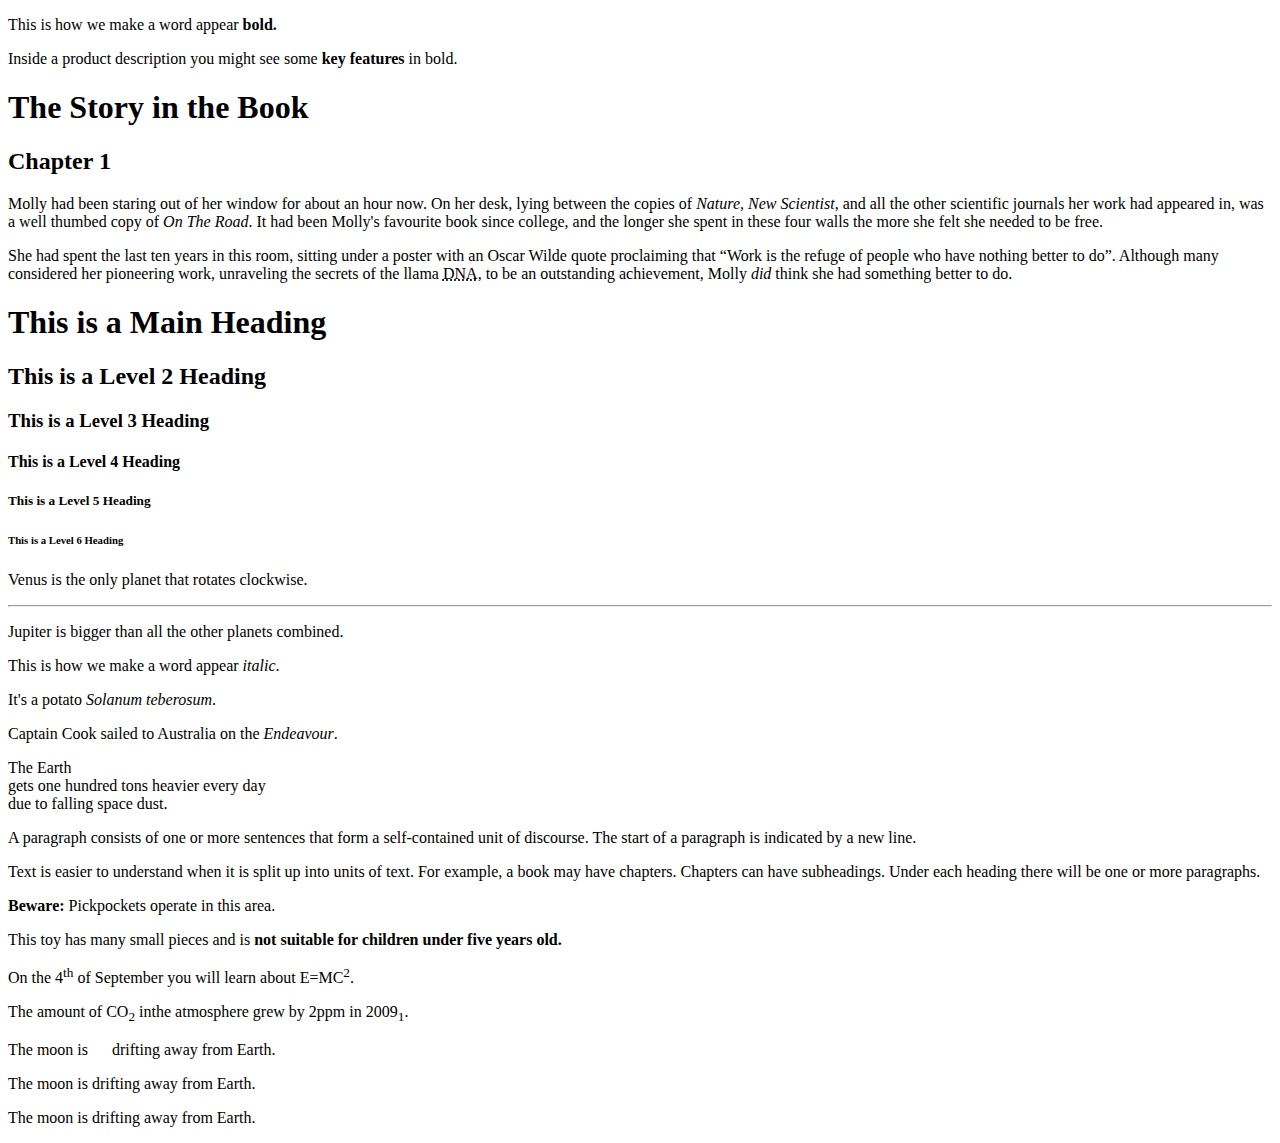
<file: Bai02/index.html>
<!DOCTYPE html>
<html lang="en">
<head>
    <meta charset="UTF-8">
    <meta http-equiv="X-UA-Compatible" content="IE=edge">
    <meta name="viewport" content="width=device-width, initial-scale=1.0">
    <title>Document</title>
</head>
<body>
    <p>This is how we make a word appear <b>bold.</b></p>
<p>Inside a product description you might see some <b>key features</b> in bold.</p>
<h1>The Story in the Book</h1> <h2>Chapter 1</h2>
<p>Molly had been staring out of her window for about an hour now. On her desk, lying between the copies of <i>Nature</i>, <i>New Scientist</i>, and all the other scientific journals her work had appeared in, was a well thumbed copy of <cite>On The Road</cite>. It had been Molly's favourite book since college, and the longer she spent in these four walls the more she felt she needed to be free.</p>
<p>She had spent the last ten years in this room, sitting under a poster with an Oscar Wilde quote proclaiming that <q>Work is the refuge of people who have nothing better to do</q>. Although many considered her pioneering work, unraveling the secrets
of the llama <abbr title="Deoxyribonucleic acid">DNA</abbr>, to be an outstanding achievement, Molly <em>did</em> think she had something better to do.</p>
<h1>This is a Main Heading</h1> <h2>This is a Level 2 Heading</h2> <h3>This is a Level 3 Heading</h3> <h4>This is a Level 4 Heading</h4> <h5>This is a Level 5 Heading</h5> <h6>This is a Level 6 Heading</h6>
<p>Venus is the only planet that rotates clockwise.</p> <hr />
<p>Jupiter is bigger than all the other planets combined.</p>
<p>This is how we make a word appear <i>italic</i>.</p>
<p>It's a potato <i>Solanum teberosum</i>.</p>
<p>Captain Cook sailed to Australia on the <i>Endeavour</i>.</p>
<p>The Earth<br />gets one hundred tons heavier every day<br />due to falling space dust.</p>
<p>A paragraph consists of one or more sentences that form a self-contained unit of discourse. The start of a paragraph is indicated by a new line.</p> <p>Text is easier to understand when it is split up into units of text. For example, a book may have chapters. Chapters can have subheadings. Under each heading there will be one or more paragraphs.</p> </body>
<p><strong>Beware:</strong> Pickpockets operate in this area.</p>
<p>This toy has many small pieces and is <strong>not suitable for children under five years old.</strong></p>
<p>On the 4<sup>th</sup> of September you will learn about E=MC<sup>2</sup>.</p>
    <p>The amount of CO<sub>2</sub> inthe atmosphere grew by 2ppm in 2009<sub>1</sub>.</p>
    <p>The moon is &emsp; drifting away from Earth.</p>
    <p>The moon
    is drifting away from Earth.</p>
    <p>The moon is drifting away from
    Earth.</p>
    
</body>
</html>
</file>
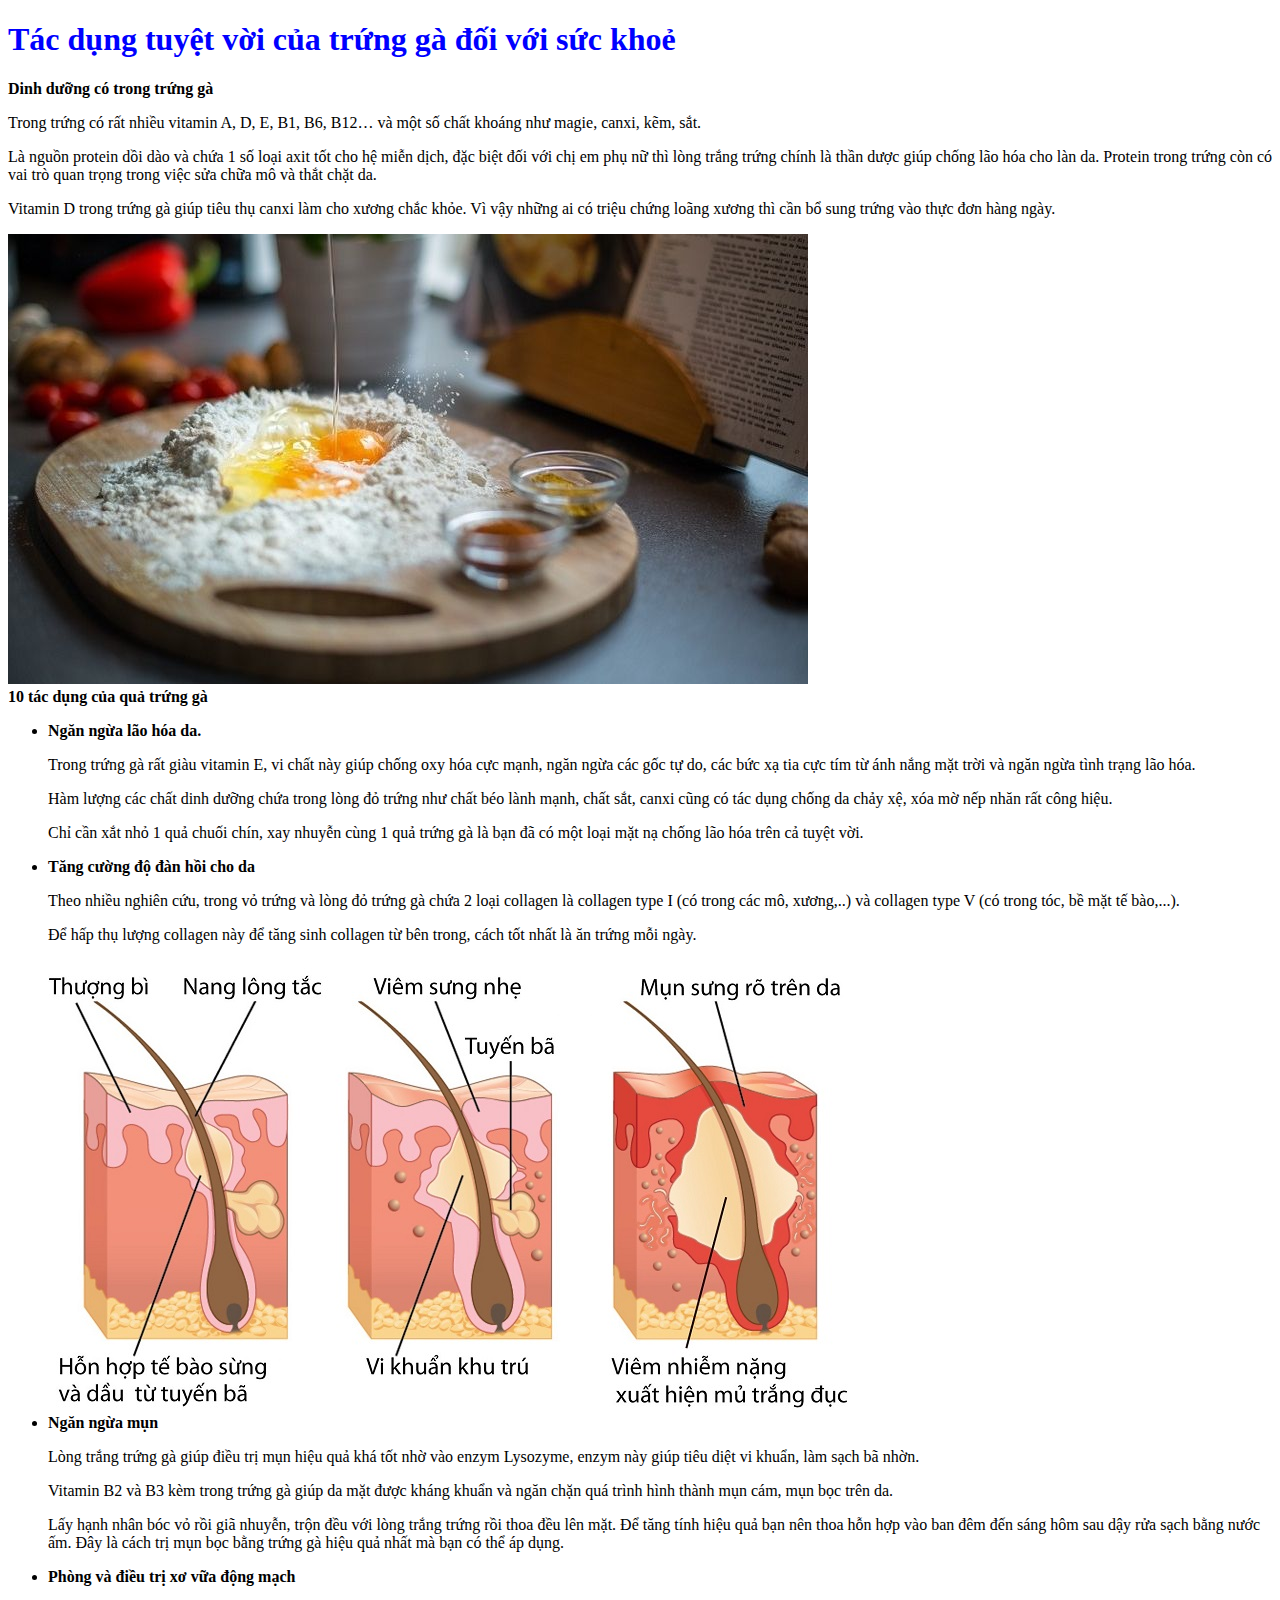
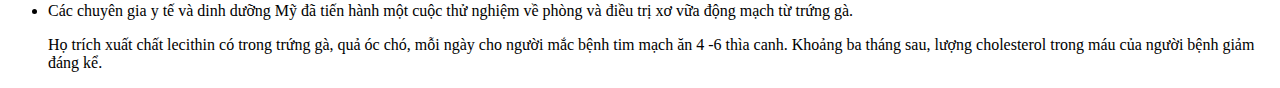
<file: Bai05/index.html>
<!DOCTYPE html>
<html lang="en">
<head>
    <meta charset="UTF-8">
    <meta http-equiv="X-UA-Compatible" content="IE=edge">
    <meta name="viewport" content="width=device-width, initial-scale=1.0">
    <title>Tác dụng của trứng gà</title>
</head>
<body>
    <h1 style="color:blue;">Tác dụng tuyệt vời của trứng gà đối với sức khoẻ</h1>
    <li><b>Dinh dưỡng có trong trứng gà</b></li>
    <p>Trong trứng  có rất nhiều vitamin A, D, E, B1, B6, B12… và một số chất khoáng như magie, canxi, kẽm, sắt.</p>
    <p>Là nguồn protein dồi dào và chứa 1 số loại axit tốt cho hệ miễn dịch, đặc biệt đối với chị em phụ nữ thì lòng trắng trứng chính là thần dược giúp chống lão hóa cho làn da. Protein trong trứng còn có vai trò quan trọng trong việc sửa chữa mô và thắt chặt da.</p>
    <p>Vitamin D trong trứng gà giúp tiêu thụ canxi làm cho xương chắc khỏe. Vì vậy những ai có triệu chứng loãng xương thì cần bổ sung trứng vào thực đơn hàng ngày.</p>
    <img src="images/tacdungtuyetvoicuartrungga.jpeg" alt="">
    <li><b>10 tác dụng của quả trứng gà</b></li>
        <ul>
            <li><b>Ngăn ngừa lão hóa da.</b></li>
            <p>Trong trứng gà rất giàu vitamin E, vi chất này giúp chống oxy hóa cực mạnh, ngăn ngừa các gốc tự do, các bức xạ tia cực tím từ ánh nắng mặt trời và ngăn ngừa tình trạng lão hóa.</p>
            <p>Hàm lượng các chất dinh dưỡng chứa trong lòng đỏ trứng như chất béo lành mạnh, chất sắt, canxi cũng có tác dụng chống da chảy xệ, xóa mờ nếp nhăn rất công hiệu.</p>
            <p>Chỉ cần xắt nhỏ 1 quả chuối chín, xay nhuyễn cùng 1 quả trứng gà là bạn đã có một loại mặt nạ chống lão hóa trên cả tuyệt vời.</p>
            <li><b>Tăng cường độ đàn hồi cho da</b></li>
            <p>Theo nhiều nghiên cứu, trong vỏ trứng và lòng đỏ trứng gà chứa 2 loại collagen là collagen type I (có trong các mô, xương,..) và collagen type V (có trong tóc, bề mặt tế bào,...).</p>
            <p>Để hấp thụ lượng collagen này để tăng sinh collagen từ bên trong, cách tốt nhất là ăn trứng mỗi ngày.</p>
            <img src="images/trunggatotchoda.jpeg" alt="">
            <li><b>Ngăn ngừa mụn</b></li>
            <p>Lòng trắng trứng gà giúp điều trị mụn hiệu quả khá tốt nhờ vào enzym Lysozyme, enzym này giúp tiêu diệt vi khuẩn, làm sạch bã nhờn.</p>
            <p>Vitamin B2 và B3 kèm trong trứng gà giúp da mặt được kháng khuẩn và ngăn chặn quá trình hình thành mụn cám, mụn bọc trên da.</p>
            <p>Lấy hạnh nhân bóc vỏ rồi giã nhuyễn, trộn đều với lòng trắng trứng rồi thoa đều lên mặt. Để tăng tính hiệu quả bạn nên thoa hỗn hợp vào ban đêm đến sáng hôm sau dậy rửa sạch bằng nước ấm. Đây là cách trị mụn bọc bằng trứng gà hiệu quả nhất mà bạn có thể áp dụng.</p>
            <li><b>Phòng và điều trị xơ vữa động mạch</b><li>
            <p>Các chuyên gia y tế và dinh dưỡng Mỹ đã tiến hành một cuộc thử nghiệm về phòng và điều trị xơ vữa động mạch từ trứng gà.</p>
            <p>Họ trích xuất chất lecithin có trong trứng gà, quả óc chó, mỗi ngày cho người mắc bệnh tim mạch ăn 4 -6 thìa canh. Khoảng ba tháng sau, lượng cholesterol trong máu của người bệnh giảm đáng kể.</p>
        </ul>
</body>
</html>
</file>
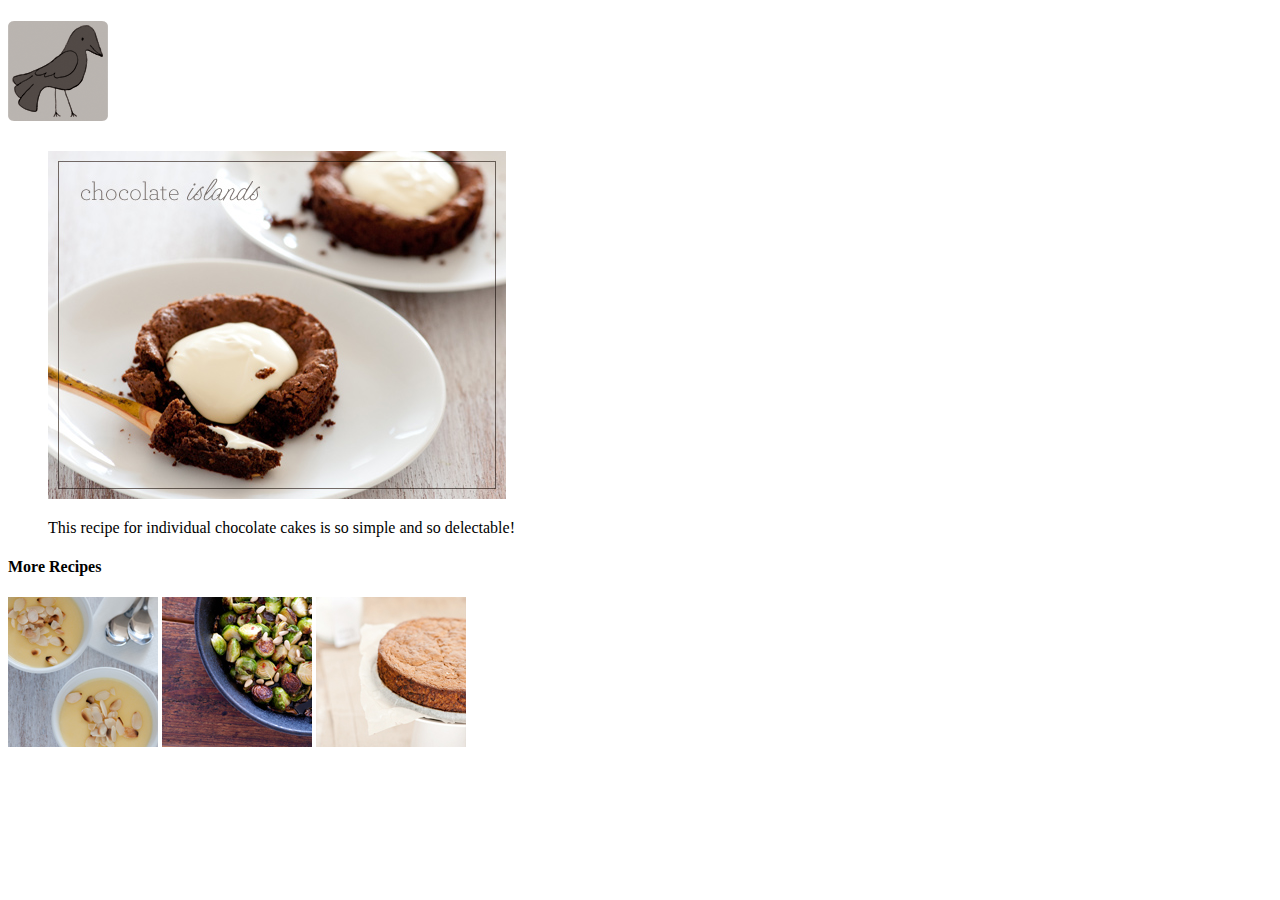
<file: Bai06/index.html>
<!DOCTYPE html>
<html lang="en">
<head>
    <meta charset="UTF-8">
    <meta http-equiv="X-UA-Compatible" content="IE=edge">
    <meta name="viewport" content="width=device-width, initial-scale=1.0">
    <title>Images</title>
</head>
<body>
    <h1><img src="images/bird.gif" alt="From A to Zucchini" /></h1>
    <figure>
        <img src="images/chocolate-islands.jpg" slt="" />
        <p>
            <figcaption>
                This recipe for individual chocolate cakes is so simple and so delectable!
            </figcaption>
        </p>
    </figure>
    <h4>More Recipes</h4>
    <p>
        <img src="images/lemon-posset.jpg" />
        <img src="images/roasted-brussel-sprouts.jpg" />
        <img src="images/zucchini-cake.jpg" />
    </p>
</body>
</html>
</file>
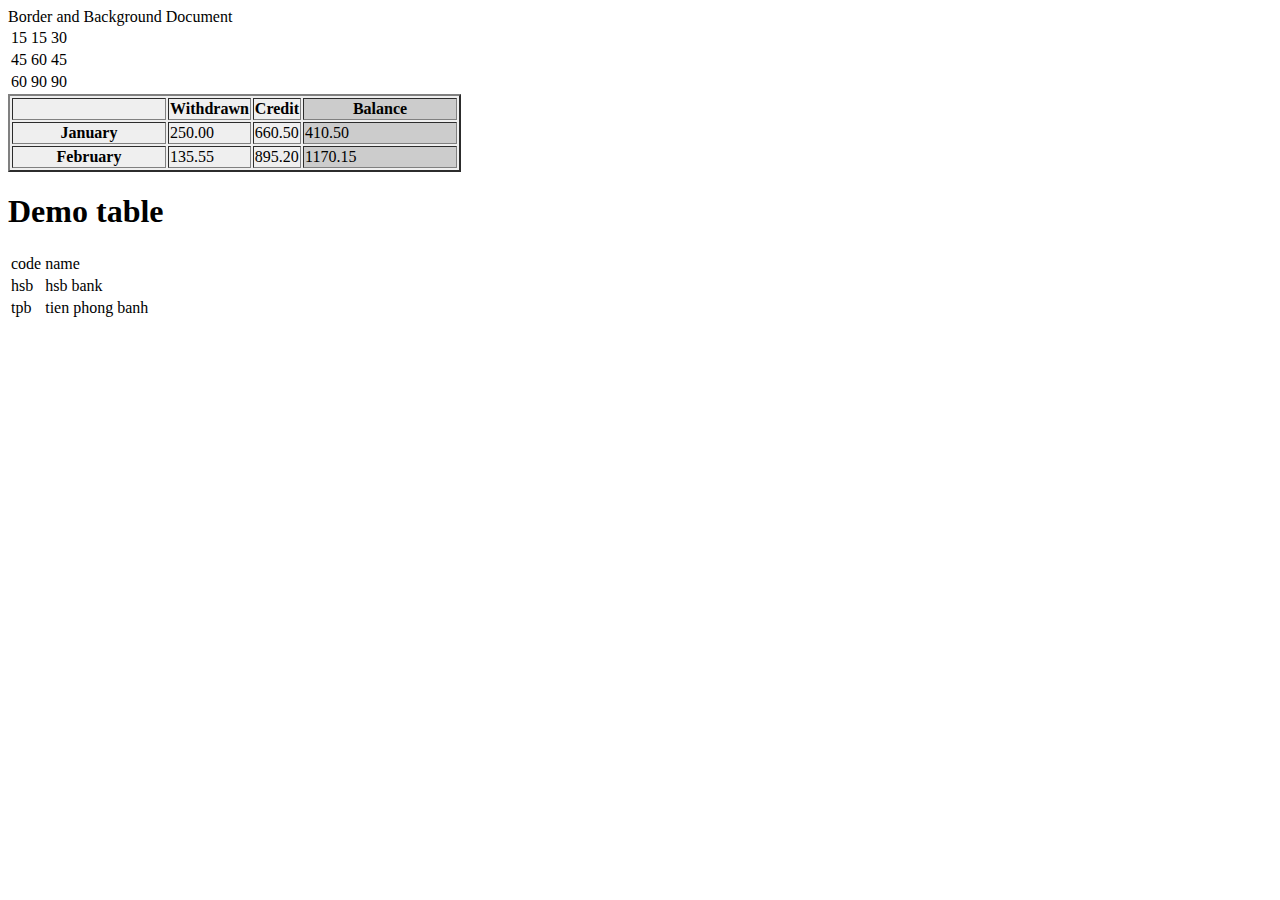
<file: Bai07/index.html>
<!DOCTYPE html>
<html lang="en">
<head>
    <meta charset="UTF-8">
    <meta http-equiv="X-UA-Compatible" content="IE=edge">
    <meta name="viewport" content="width=device-width, initial-scale=1.0">
    <title>Basic Table Structure</title>
    <litle>Border and Background</litle>
    <litle>Document</litle>
</head>
<body>
    <table>
        <tr>
            <td>15</td>
            <td>15</td>
            <td>30</td>
        </tr>
        <tr>
            <td>45</td>
            <td>60</td>
            <td>45</td>
        </tr>
        <tr>
            <td>60</td>
            <td>90</td>
            <td>90</td>
        </tr>
    </table>
    <table border="2" bgcolor="#efefef">
        <tr>
            <th width="150"></th>
            <th>Withdrawn</th>
            <th>Credit</th>
            <th width="150" bgcolor="#cccccc">Balance</th>
        </tr>
        <tr>
            <th>January</th>
            <td>250.00</td>
            <td>660.50</td>
            <td bgcolor="#cccccc">410.50</td>
        </tr>
        <tr>
            <th>February</th>
            <td>135.55</td>
            <td>895.20</td>
            <td bgcolor="#cccccc">1170.15</td>
        </tr>
    </table>
    <h1>Demo table</h1>
    <table>
        <tr>
            <td>code</td>
            <td>name</td>
        </tr>
        <tr>
            <td>hsb</td>
            <td>hsb bank</td>
        </tr>
        <tr>
            <td>tpb</td>
            <td>tien phong banh</td>
        </tr>
    </table>
</body>
</html>
</file>
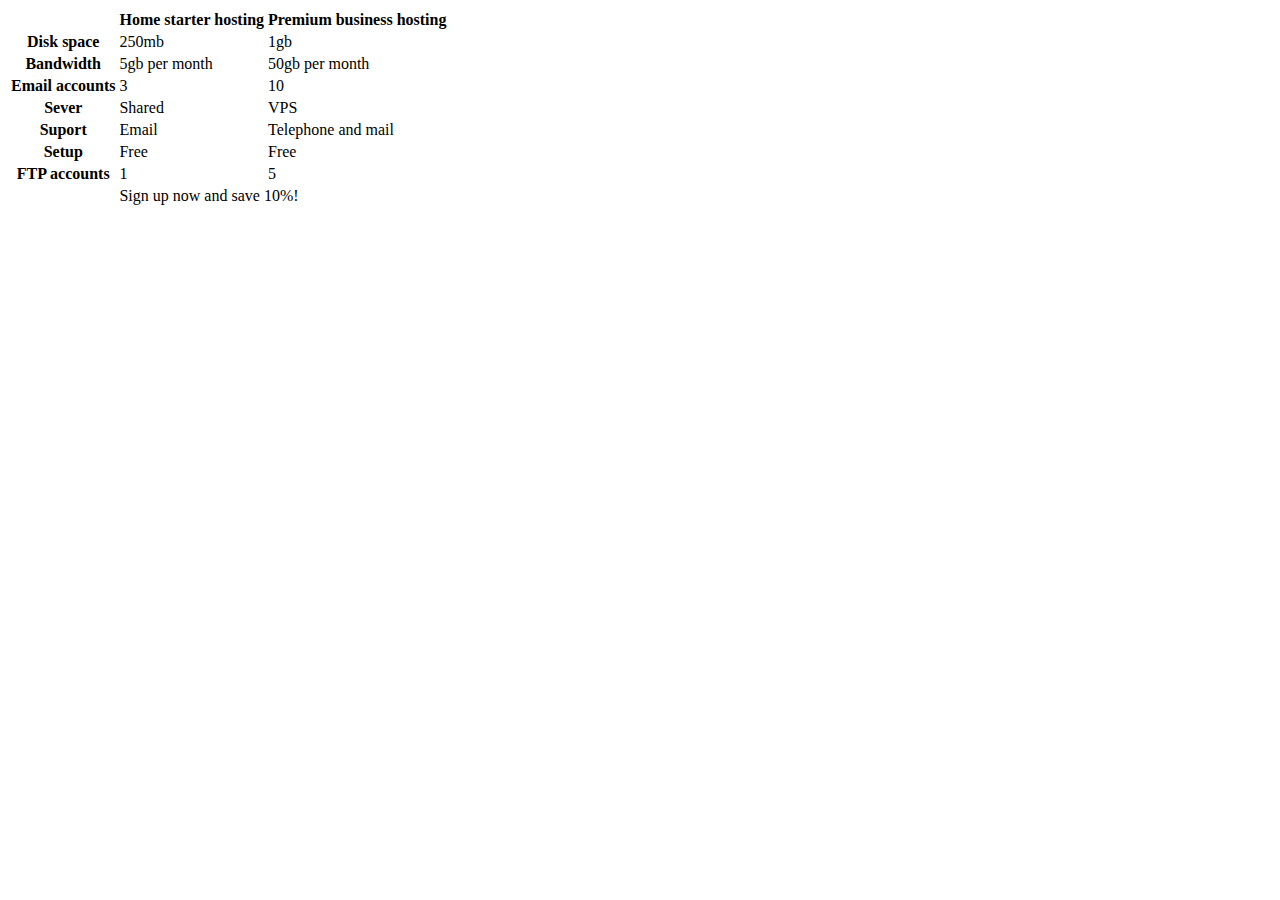
<file: Bai08/index.html>
<!DOCTYPE html>
<html lang="en">
<head>
    <meta charset="UTF-8">
    <meta http-equiv="X-UA-Compatible" content="IE=edge">
    <meta name="viewport" content="width=device-width, initial-scale=1.0">
    <title>Tables</title>
</head>
<body>
    <table>
        <thead>
            <tr>
                <th></th>
                <th scope="col">Home starter hosting</th>
                <th scope="col">Premium business hosting</th>
            </tr>
        </thead>
        <body>
            <tr>
                <th scope="row">Disk space</th>
                <td>250mb</td>
                <td>1gb</td>
            </tr>
            <tr>
                <th scope="row">Bandwidth</th>
                <td>5gb per month</td>
                <td>50gb per month</td>
            </tr>
            <tr>
                <th scope="row">Email accounts</th>
                <td>3</td>
                <td>10</td>
            </tr>
            <tr>
                <th scope="row">Sever</th>
                <td>Shared</td>
                <td>VPS</td>
            </tr>
            <tr>
                <th scope="row">Suport</th>
                <td>Email</td>
                <td>Telephone and mail</td>
            </tr>
            <tr>
                <th scope="row">Setup</th>
                <td>Free</td>
                <td>Free</td>
            </tr>
            <tr>
                <th scope="row">FTP accounts</th>
                <td>1</td>
                <td>5</td>
            </tr>
        </body>
        <tfoot>
            <tr>
                <td></td>
                <td colspan="2">Sign up now and save 10%!</td>
            </tr>
        </tfoot>
    </table>
</body>
</html>
</file>
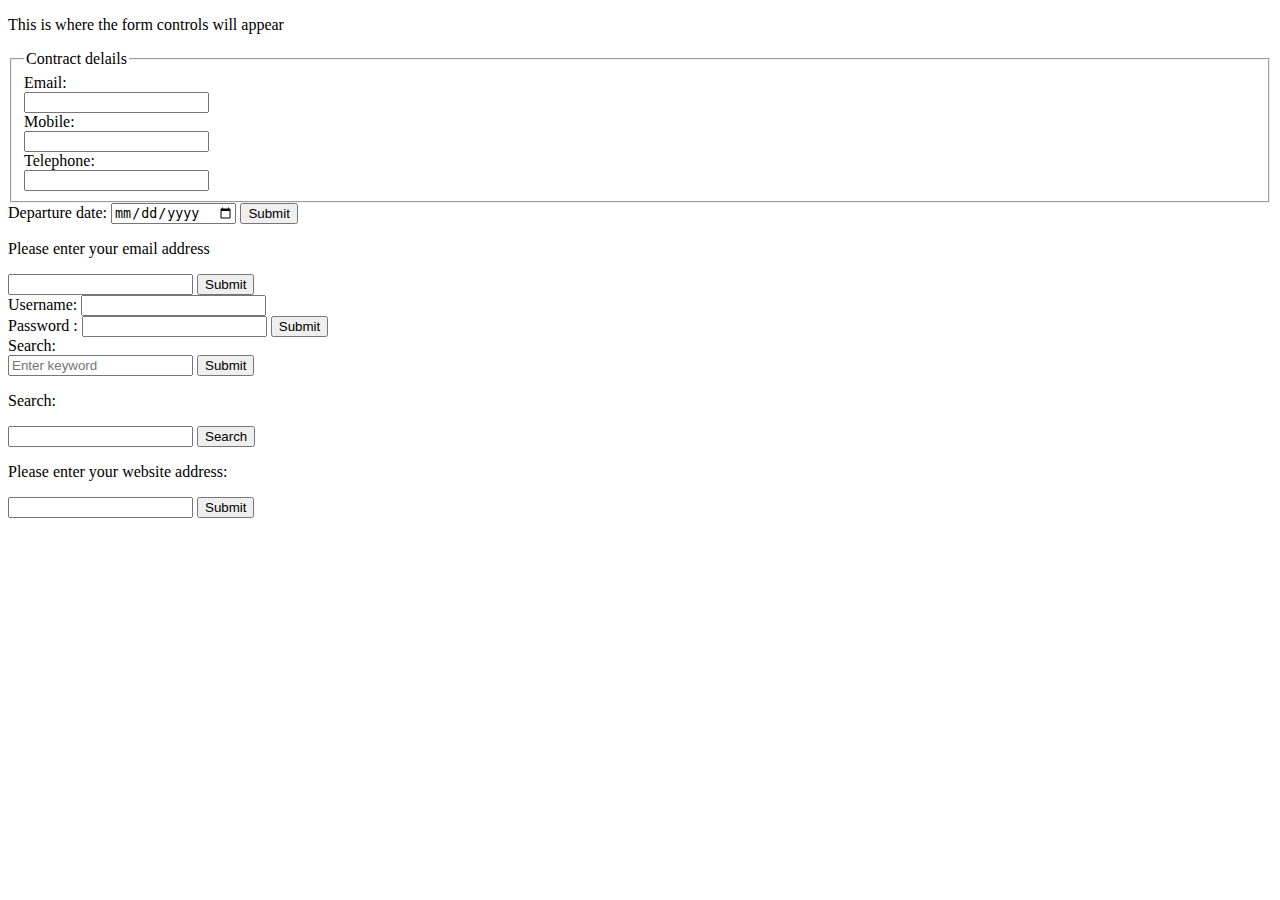
<file: Bai09/index.html>
<!DOCTYPE html>
<html lang="en">
<head>
    <meta charset="UTF-8">
    <meta http-equiv="X-UA-Compatible" content="IE=edge">
    <meta name="viewport" content="width=device-width, initial-scale=1.0">
    <title>Form Structure</title>
    <title>Grouping form Elements</title>
    <title>HTML5 Date Input</title>
    <title>HTML5 Email Input</title>
    <title>HTML5 Form Validation</title>
    <title>HTML5 Placeholder</title>
    <title>HTML5 Search Input</title>
    <title>HTML5 URL Input</title>
</head>
<body>
    <form action="http://www.http://example.com/subscribe.phb" method="get">
        <p>This is where the form controls will appear</p>
    </form>
    <form action="http://www.http://example.com/subscribe.phb">
        <fieldset>
            <legend>Contract delails</legend>
            <label>Email:<br /><input type="text" name="email" /></label><br />
            <label>Mobile:<br /><input type="text" name="mobile" /></label><br />
            <label>Telephone:<br /><input type="text" name="telephone" /></label><br />
        </fieldset>
    </form>
    <form action="http://www.http://example.com/bookings/" method="post">
        <label for="username">Departure date:</label>
        <input type="date" name="depart" />
        <input type="submit" value="Submit" />
    </form>
    <form action="http://www.http://example.com/subscribe.phb">
        <p>Please enter your email address</p>
        <input type="email" name="email" >
        <input type="submit" value="Submit" />
    </form>
    <form action="http://www.http://example.com/login/" method="post">
        <label for="username">Username:</label>
        <input type="text" name="username" id="username" required="repuired" /><br />
        <label for="password">Password :</label>
        <input for="password" name="password" id="password" required="repuired" />
        <input type="submit" value="Submit" />
    </form>
    <form action="http://www.http://example.com/search.phb">
        Search:<br />
        <input type="search" name="search" placeholder="Enter keyword" />
        <input type="submit" value="Submit" />
    </form>
    <form action="http://www.http://example.org/search.phb" >
        <p>Search:</p>
        <input type="search" name="search" />
        <input type="submit" value="Search" />
    </form>
    <form action="http://www.http://example.org/profile.phb">
        <p>Please enter your website address:</p>
        <input type="url" name="website" />
        <input type="submit" value="Submit" />
    </form>
</body>
</html>
</file>
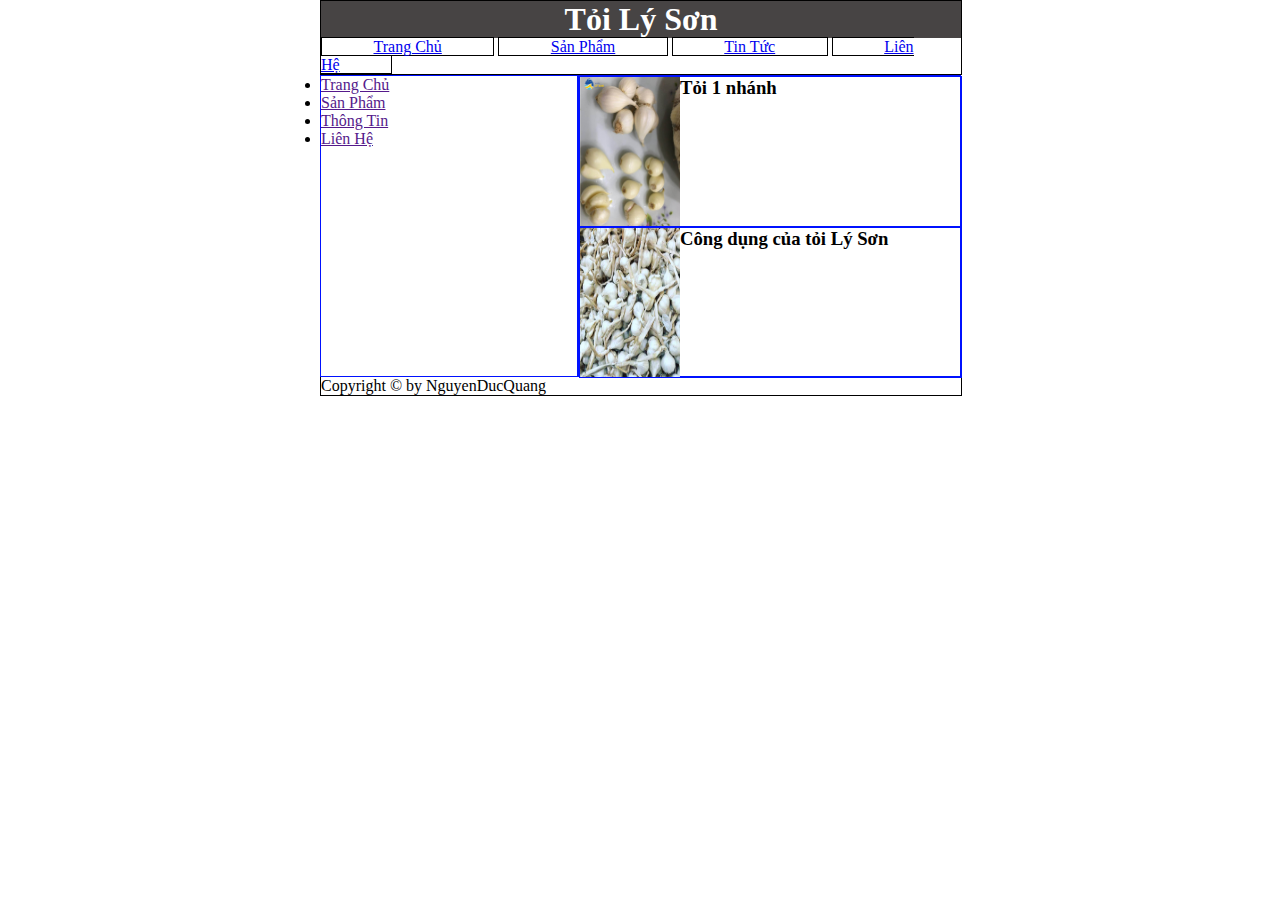
<file: Bai14/index.html>
<!DOCTYPE html>
<html lang="en">
<head>
    <meta charset="UTF-8">
    <meta http-equiv="X-UA-Compatible" content="IE=edge">
    <meta name="viewport" content="width=device-width, initial-scale=1.0">
    <link rel="stylesheet" href="main.css">
    <title>Tỏi Lý Sơn</title>
</head>
<body>
    <div id="wrapper">
        <div id="header">
            <h1>Tỏi Lý Sơn</h1>
        </div>
        <nav class="menu">
            <ul>
            <li><a href="#">Trang Chủ</a></li>
            <li><a href="#">Sản Phẩm</a></li>
            <li><a href="#">Tin Tức</a></li>
            <li><a href="#">Liên Hệ</a></li> 
            </ul>
        </nav>     
    </div>
    <div class="main">
        <ul>
        <li><a href="">Trang Chủ</a></li>
        <li><a href="">Sản Phẩm</a></li>
        <li><a href="">Thông Tin</a></li>
        <li><a href="">Liên Hệ</a></li>
        </ul>
    </div>
    <div class="main1"><div class="main2">
        <img src="images/Toi1nhanh.jpeg" alt="" width="100"><h3>Tỏi 1 nhánh</h3></div><div class="main2">
            <img src="images/toi3nhanh.jpeg" alt="" width="100"><h3>Công dụng của tỏi Lý Sơn</h3></div>
        </div>
        <div id="wrapper" style="margin-top: -5px;">
        <div id="footer">
            <p>Copyright &copy; by NguyenDucQuang</p>
        </div>
        </div>
</body>
</file>
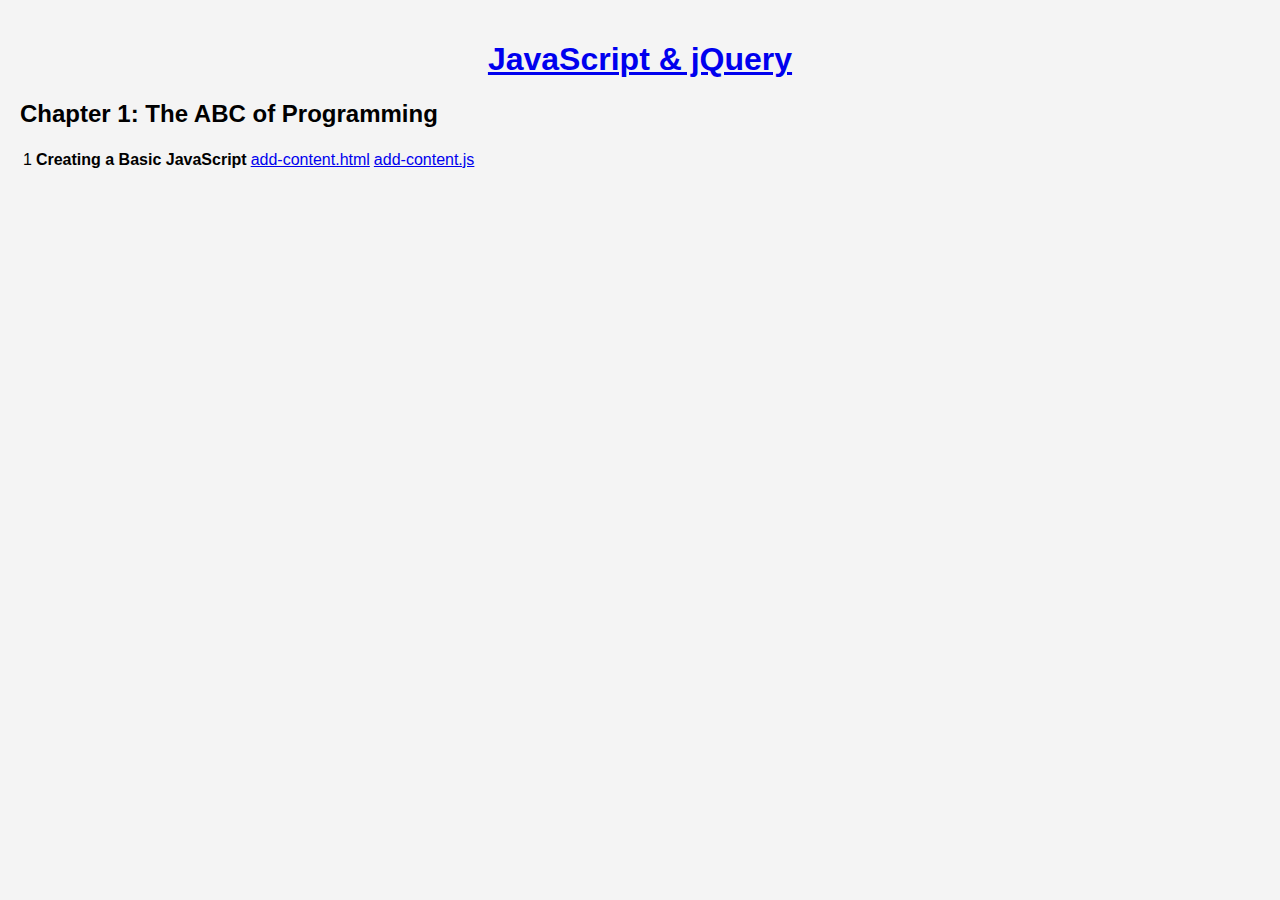
<file: C02/index.html>
<!DOCTYPE html>
<html>
  <head>
    <title>JavaScript &amp; jQuery - Chapter 1: The ABC of Programming</title>
    <link rel="stylesheet" type="text/css" href="css/c02.css" />
  </head>
  <body>
    <h1 id="header"><a href="index.html">JavaScript &amp; jQuery</a></h1>
    <h2>Chapter 1: The ABC of Programming</h2>
    <table>
      <tr>
        <td>1</td>
        <td><strong>Creating a Basic JavaScript</strong></td>
        <td><a href="add-content.html">add-content.html</a></td>
        <td><a href="js/add-content.js">add-content.js</a></td>
      </tr>
    </table>
  </body>
</html>
</file>
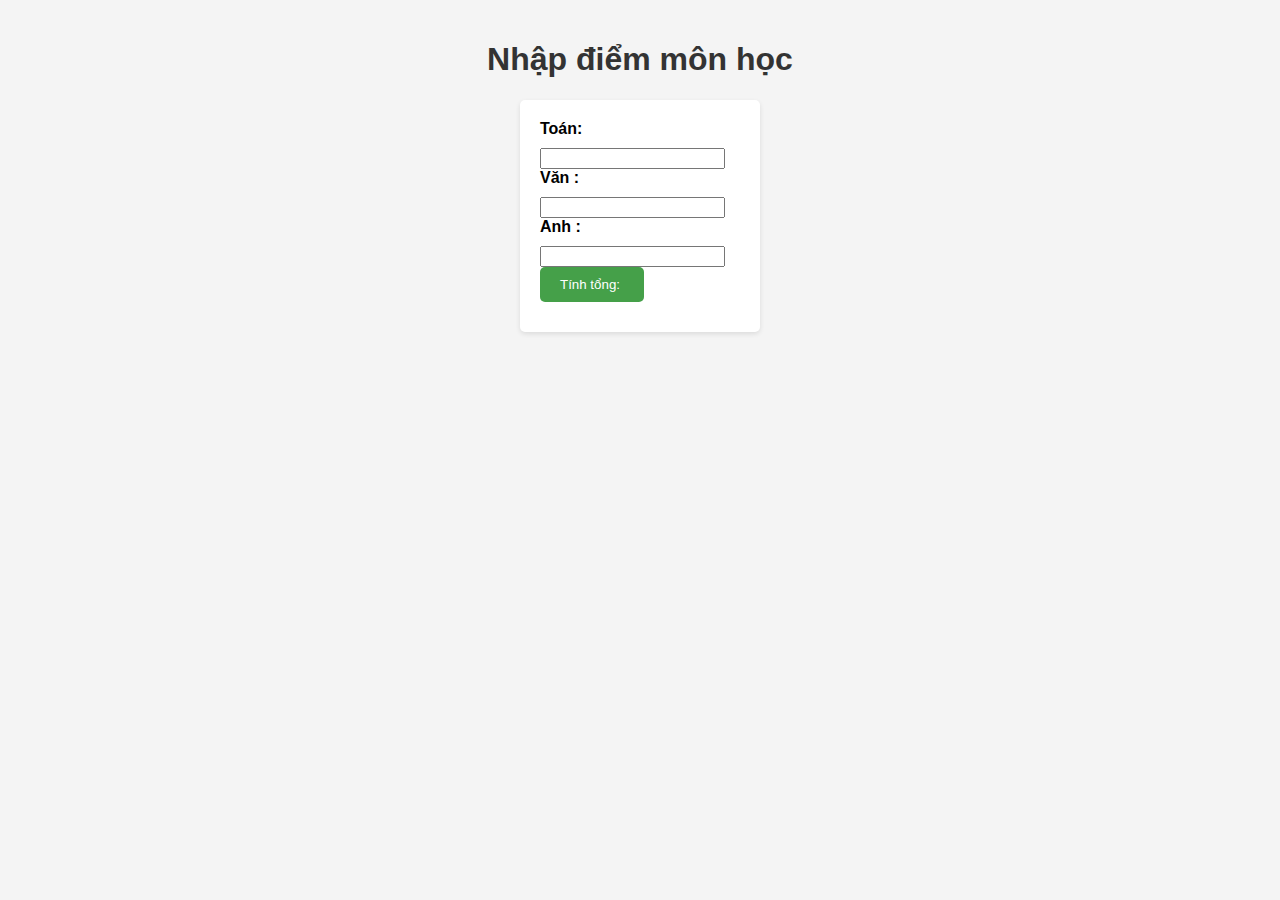
<file: C02/add-content.html>
<!DOCTYPE html>
<html>
  <head>
    <title>Constructive &amp; Co.</title>
    <link rel="stylesheet" href="css/c02.css" />
  </head>
  <body>
    <h1>Nhập điểm môn học</h1>
    <script src="js/add-content.js"></script>
    <form>
        <label for="math">Toán:</label>
        <input type="number" step="0.01" id="math" required>
        <label for="literature">Văn :</label>
            <input type="number" step="0.01" id="literature" required>
        <label for="english">Anh :</label>
        <input type="number" step="0.01" id="english" required>
       <input type="button" value="Tính tổng: " onclick="calculateTotal()">
        <div id="result"></div>
    </form>
  </body>
</html>
</file>
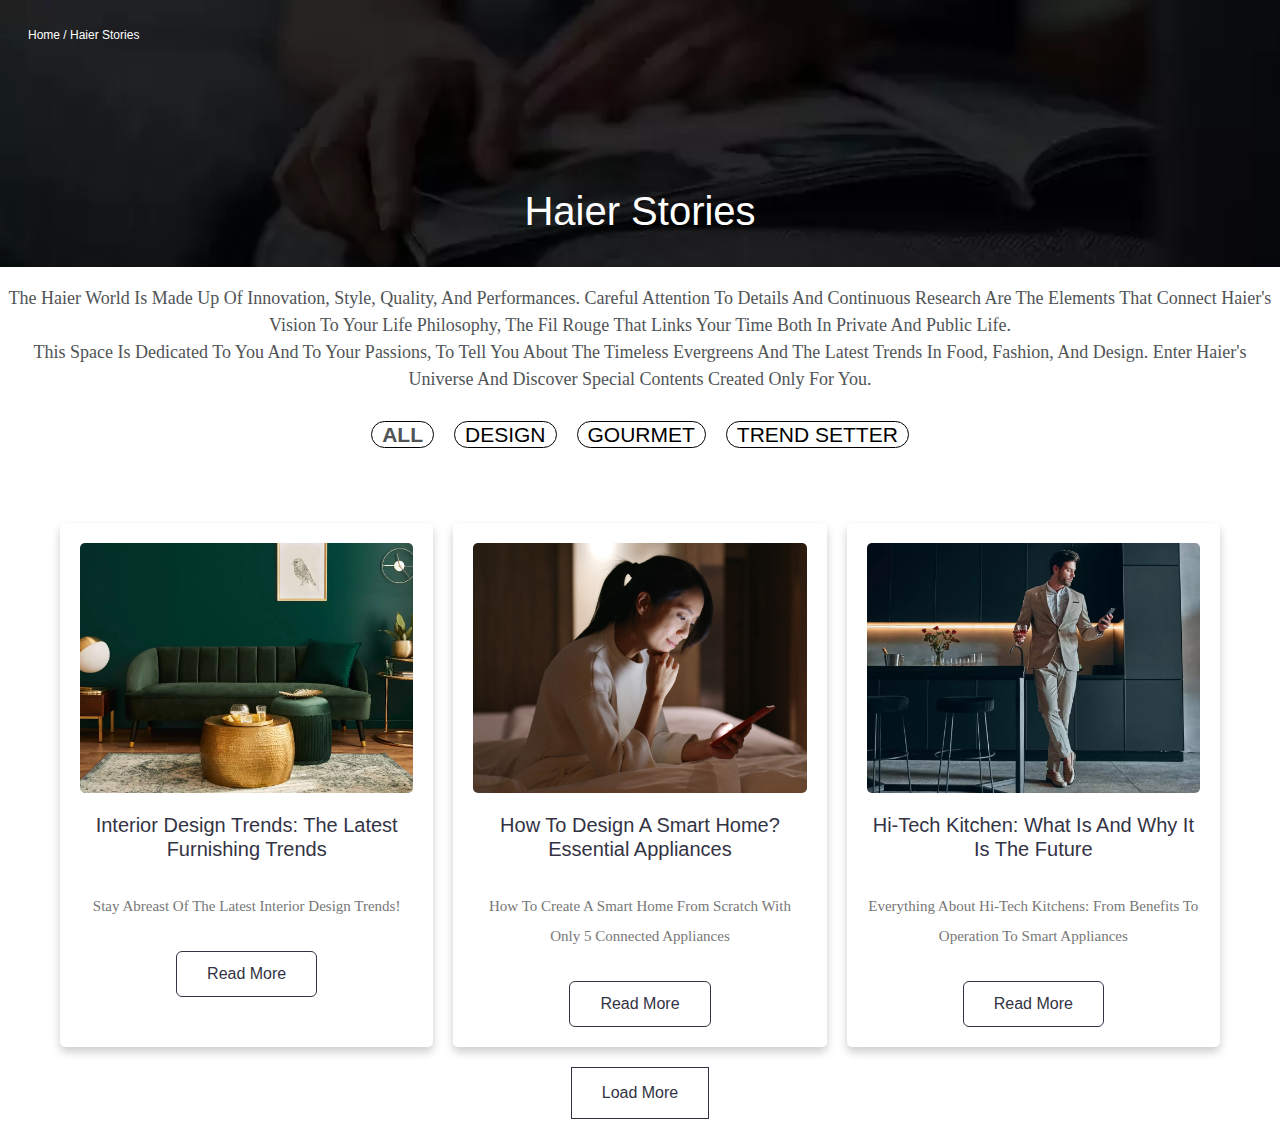
<file: Project/project.html>
<!DOCTYPE html>
<html lang="en">
<head>
    <meta charset="UTF-8">
    <meta name="viewport" content="width=device-width, initial-scale=1.0">
    <link href="https://cdn.jsdelivr.net/npm/bootstrap@5.3.0/dist/css/bootstrap.min.css" rel="stylesheet">
    <link rel="stylesheet" href="https://cdnjs.cloudflare.com/ajax/libs/font-awesome/5.15.4/css/all.min.css">
    <link rel="stylesheet" href="css/main.css">
    <title>Haier Stories</title>
</head>
<body>
    <header>
        <div class="container-slider">
            <img src="images/catalogue.jpg" alt="Slider Image" class="slider-image">
            <div class="slider-div-title">
                <h6 class="slider-nav"><a href="#">Home</a> / Haier Stories</h6>
                <h1 class="slider-title">Haier Stories</h1>
            </div>
        </div>
        <div class="text-center">
        <div class="container-text mt-3 mb-3 mx-auto">
            <p>The Haier world is made up of innovation, style, quality, and performances. Careful attention to details and continuous research are the elements that connect Haier's vision to your life philosophy, the fil rouge that links your time both in private and public life.
            <br>
            This space is dedicated to you and to your passions, to tell you about the timeless evergreens and the latest trends in food, fashion, and design. Enter Haier's universe and discover special contents created only for you.</p>
        </div>
        </div>
    </header>
            <div class="row">
                <div class="col-12">
                    <div class="category-filters">
                        <button class="category-filters_toggle d-md-none">All</button>
                        <ul class="category-filters_list d-md-flex justify-content-center">
                            <li class="category-filters_item" data-category="all">
                                <button name="all" class="category-filters_link category-filters_link-selected active-category">All</button>
                            </li>
                            <li class="category-filters_item" data-category="design">
                                <button name="design" class="category-filters_link">Design</button>
                            </li>
                            <li class="category-filters_item" data-category="gourmet">
                                <button name="gourmet" class="category-filters_link">Gourmet</button>
                            </li>
                            <li class="category-filters_item" data-category="trend-setter">
                                <button name="trend-setter" class="category-filters_link">Trend Setter</button>
                            </li>
                        </ul>
                    </div>
                </div>
            </div>
    <div class="container">
        <div class="box-container">
     
           <div class="box">
              <div class="image">
                 <img src="images/Design1.jpg" alt="">
              </div>
              <div class="content">
                 <h3>Interior design trends: the latest furnishing trends</h3>
                    <p>Stay abreast of the latest interior design trends!</p>
                 <a href="#" class="btn">read more</a>
              </div>
           </div>
     
           <div class="box">
              <div class="image">
                 <img src="images/Design2.jpg" alt="">
              </div>
              <div class="content">
                 <h3>How to design a smart home? Essential appliances</h3>
                 <p> How to create a smart home from scratch with only 5 connected appliances</p>
                 <a href="#" class="btn">read more</a>
              </div>
           </div>
     
           <div class="box">
              <div class="image">
                 <img src="images/Design3.jpg" alt="">
              </div>
              <div class="content">
                 <h3>Hi-tech kitchen: what is and why it is the future</h3>
                 <p>Everything about hi-tech kitchens: from benefits to operation to smart appliances</p>
                 <a href="#" class="btn">read more</a>
              </div>
           </div>
     
           <div class="box">
              <div class="image">
                 <img src="images/Design4.jpg" alt="">
              </div>
              <div class="content">
                 <h3>Furnishing your dining room: contemporary style ideas</h3>
                 <p>Ideas and tips on how to furnish your contemporary style dining room.</p>
                 <a href="#" class="btn">read more</a>
              </div>
           </div>
     
           <div class="box">
              <div class="image">
                 <img src="images/Design5.jpg" alt="">
              </div>
              <div class="content">
                 <h3>An American-style kitchen, furnishing tips</h3>
                 <p>How to furnish an American-style kitchen, ideas and solutions</p>
                 <a href="#" class="btn">read more</a>
              </div>
           </div>
     
           <div class="box">
              <div class="image image-design">
                 <img src="images/Design6.jpg" alt="Design Image">
              </div>
              <div class="content">
                 <h3>Lighting, kitchens, and interior design</h3>
                 <p>Benefits from elegant, eco-sustainable, and high-tech products</p>
                 <a href="#" class="btn">read more</a>
              </div>
           </div>
     
           <div class="box">
              <div class="image">
                 <img src="images/Gourmet1.jpg" alt="">
              </div>
              <div class="content">
                 <h3>Smart WiFi oven for the perfect Christmas menu</h3>
                 <p> Smart WiFi oven and wine cooler: the winning combination to create a first-rate the perfect holiday menu.</p>
                 <a href="#" class="btn">read more</a>
              </div>
           </div>
     
           <div class="box">
              <div class="image">
                 <img src="images/Gourmet2.jpg" alt="">
              </div>
              <div class="content">
                 <h3>What to eat without turning on the stove? Cold recipes</h3>
                 <p>Here is what can you eat without turning on the stove!</p>
                 <a href="#" class="btn">read more</a>
              </div>
           </div>
     
           <div class="box">
              <div class="image">
                 <img src="images/Gourmet3.jpg" alt="">
              </div>
              <div class="content">
                 <h3>How to arrange your fruit and vegetables in the refrigerator Useful tips</h3>
                 <p>Discover the smart fridge that can help you arrange your fruit and vegetables in the best way.</p>
                 <a href="#" class="btn">read more</a>
              </div>
           </div>

           <div class="box">
            <div class="image">
               <img src="images/Gourmet4.jpg" alt="">
            </div>
            <div class="content">
               <h3>Gourmet pizza dough recipes signed by Italian chefs</h3>
               <p>The best gourmet pizza dough recipes signed by Italian chefs</p>
               <a href="#" class="btn">read more</a>
            </div>
         </div>

         <div class="box">
            <div class="image">
               <img src="images/Gourmet5.jpg" alt="">
            </div>
            <div class="content">
               <h3> Low-temperature meat cooking in the oven, how to do it </h3>
               <p>Low-temperature meat cooking, what is it and how to do it at home.</p>
               <a href="#" class="btn">read more</a>
            </div>
         </div>

         <div class="box">
            <div class="image">
               <img src="images/Gourmet6.jpg" alt="">
            </div>
            <div class="content">
               <h3>How to marinate meat</h3>
               <p>Meat marinades, techniques and useful tips.</p>
               <a href="#" class="btn">read more</a>
            </div>
         </div>

         <div class="box">
            <div class="image">
               <img src="images/Trend-setter1.jpg" alt="">
            </div>
            <div class="content">
               <h3>How To Get That Perfect Shine On All Types Of Wine Glasses</h3>
               <p>All types of wine glasses deserve to be spotless, it gives the host satisfaction and ensures the guests are happy. Here’s how to make sure they shine.</p>
               <a href="#" class="btn">read more</a>
            </div>
         </div>

         <div class="box">
            <div class="image">
               <img src="images/Trend-setter2.jpg" alt="">
            </div>
            <div class="content">
               <h3>Which tumble dryer is the right choice?</h3>
               <p>Not all tumble dryers are created equal. It’s time to discover the key most relevant influencing factors when choosing which tumble dryer to buy</p>
               <a href="#" class="btn">read more</a>
            </div>
         </div>

         <div class="box">
            <div class="image">
               <img src="images/Trend-setter3.jpg" alt="">
            </div>
            <div class="content">
               <h3>Adjusting the temperature of a digital refrigerator</h3>
               <p>How to adjust the temperature in a digital refrigerator</p>
               <a href="#" class="btn">read more</a>
            </div>
         </div>

         <div class="box">
            <div class="image">
               <img src="images/Design4.jpg" alt="">
            </div>
            <div class="content">
               <h3>The Wine Decanter: Why Every Home Should Have One</h3>
               <p>The wine decanter is a valuable addition to any table, regardless of whether the wine is collectable or not. Find out more here and invest in one</p>
               <a href="#" class="btn">read more</a>
            </div>
         </div>

         <div class="box">
            <div class="image">
               <img src="images/Design5.jpg" alt="">
            </div>
            <div class="content">
               <h3>Dinner table setting: how to impress any guest</h3>
               <p>Getting the dinner table setting right is more than just impressing your guests, it boosts confidence and helps to ensure the event goes smoothly.</p>
               <a href="#" class="btn">read more</a>
            </div>
         </div>

         <div class="box">
            <div class="image">
               <img src="images/Design6.jpg" alt="">
            </div>
            <div class="content">
               <h3>Bacteria on clothes: how to remove it in a washing machine</h3>
               <p>Eliminate bacteria from clothes and sanitise them in the washing machine</p>
               <a href="#" class="btn">read more</a>
            </div>
         </div>
     
        </div>
     
        <div id="load-more"> load more </div>
     
     </div>
     
     <script>
        let currentCategory = "all";

        // Hàm để ẩn tất cả các thẻ hình ảnh
        function hideAllImages() {
            let images = document.querySelectorAll('.image');
            images.forEach((image) => {
                image.style.display = 'none';
            });
        }

        // Hàm để hiển thị các thẻ hình ảnh dựa trên danh mục được chọn
        function showImagesByCategory(category) {
            hideAllImages();
            if (category === "all") {
                let imagesToShow = document.querySelectorAll('.image');
                imagesToShow.forEach((image) => {
                    image.style.display = 'inline-block';
                });
            } else {
                let imagesToShow = document.querySelectorAll('.image-' + category);
                imagesToShow.forEach((image) => {
                    image.style.display = 'inline-block';
                });
            }
        }

        // Xử lý sự kiện khi người dùng nhấp vào nút danh mục
        document.querySelectorAll('.category-filters_link').forEach((button) => {
            button.addEventListener('click', (event) => {
                currentCategory = event.target.getAttribute('name');
                showImagesByCategory(currentCategory);
            });
        });

        // Xử lý sự kiện cho nút "Load More" nếu cần
        let loadMoreBtn = document.querySelector('#load-more');
        let currentItem = 6;

        loadMoreBtn.onclick = () => {
            let boxes = [...document.querySelectorAll('.container .box-container .box')];
            for (var i = currentItem; i < currentItem + 6; i++) {
                boxes[i].style.display = 'inline-block';
            }
            currentItem += 6;

            if (currentItem >= boxes.length) {
                loadMoreBtn.style.display = 'none';
            }
        }
    </script>
</body>
</html>
</file>
<file: Bai14/main.css>
*{
    margin:0;
    padding:0;
}
.menu a{
    width: 100%;
    padding: 5% 1%;
    margin:0 7.05%;
    
}
nav ul li{
    margin-top: 50px;
    text-decoration: none;
    border:1px solid black;
    display:inline;

}
#wrapper{
    border: 1px solid black;
    width: 50%;
    margin:0 25%;
    
}
#header{
    text-align: center;
    color:white;
    background-color: rgb(71, 68, 68);
}
#sidebar{
    width: 50%;
    height: 100%;
    border:1px solid black;

}
#content{
 width: 25%;
 display: inline;
 border: 1px solid black;
}
div.main
    {
        float:left;
        display: inline-flex;
        height: 300px;
        width: 20%;
        border: 1px solid rgb(0, 17, 255);
        margin-left: 25%;
    
    }
    div.main1
    {
        height: 300px;
        width: 29.8%;
        border: 1px solid rgb(0, 17, 255);
        display: inline-block;
    }
    div.main2
    {
        width: 100%;
        height: 149px;
        border: 1px solid rgb(0, 17, 255);
        display:  flex;
    
    }
</file>
<file: C02/css/c02.css>
body {
    font-family: Arial, sans-serif;
    background-color: #f4f4f4;
    margin: 0;
    padding: 20px;
}
h1 {
    text-align: center;
    color: #333;
}
form {
    display:block;
    max-width: 200px;
    margin: 0 auto;
    background-color: #fff;
    padding: 20px;
    border-radius: 5px;
    box-shadow: 0 2px 5px rgb(0, 0, 0, 0.1);
}
label {
    display: block;
    margin-bottom: 10px;
    font-weight: bold;
}
input [type="number"] {
    width: 100%;
    padding: 10px;
    border: 1px solid #ccc;
    box-sizing: border-box;
    margin-bottom: 10px;
}
input[type="button"], input[type="sumbit"] {
    background-color: #4caf50;
    color: #fff;
    border: none;
    padding: 10px 20px;
    border-radius: 5px;
    cursor: pointer;
}
input[type="button"], input[type="sumbit"]:hover {
    background-color: #45a049;
}
#result {
    font-weight: bold;
    margin-top: 10px;
}
</file>
<file: Project/css/main.css>
*{
    font-family: 'Montserrat', sans-serif;
    margin:0; padding:0;
    box-sizing: border-box;
    outline: none; border:none;
    text-decoration: none;
    text-transform: capitalize;
    transition: all .2s linear;
 }
 
 @media (max-width: 767.98px) {
}
.slider-image{
    width:100%;
    position: relative;
    display: block;
}
.container-slider{
    position: relative;
}
.slider-nav > a{
    text-decoration: none;
}
.slider-nav{
    position: absolute;
    top: 0;
    color: #fff;
    font-size: 20px;
    top:28px;
    left:28px;
}
.slider-nav , .slider-nav > a{
color: #fff;
font-size: 12px;
}
.slider-title{
    position: absolute;
    color: #fff;
    top: 70%;
    left: 50%;
    transform: translate(-50%,0);
}

.container-text{
    color: #000;
    font-size: 18px;
}
.text-center {
    text-align: center!important;
}
.mx-auto {
    margin-right: auto!important;
    margin-left: auto!important;
}
.mb-3 {
    margin-top: 1rem!important;
    margin-bottom: 1rem!important;
}
p {
    color: #505456;
    font-family: Calibri,carlitoregular;
    font-size: 18px;
    font-style: normal;
    font-weight: lighter;
    line-height: 1.5;
    margin: 0 0 10px;
    display: block;
    margin-block-end: 1em;
    margin-block-start: 1em;
    margin-inline-end: 0px;
    margin-inline-start: 0px;
}

.row {
    display: flex;
    flex-wrap: wrap;
    margin-left: -15px;
    margin-right: -15px;
}
.row.hidden {
    display: none;
}
.col-12 {
    flex: 0 0 100%;
    max-width: 100%;
    padding-left: 15px;
    padding-right: 15px;
    position: relative;
    width: 100%;
}
.category-filters {
    margin-bottom: 40px;
    list-style-type: none;
    display: flex;
    justify-content: center;
    padding-left: 0;
    text-align: center;
}
.category-filters_toggle {
    border-bottom: 1px solid rgba(0,0,0,.5);
    border-top: 1px solid rgba(0,0,0,.5);
    color: #000;
    display: block;
    font-size: 14px;
    height: 40px;
    line-height: 40px;
    margin-bottom: 15px;
    padding: 0 30px;
    position: relative;
    text-align: center;
    text-transform: uppercase;
    width: 100%;
}
button {
    cursor: pointer;
    padding: 4px 16px 4px 16px;
    width: fit-content;
    border-radius: 22px;
    border: 1px solid black;
    margin-right: 36px;
    background-color: transparent;
    font-family: inherit;
    margin: 0;
    padding-block: 1px;
    padding-inline: 6px;
}
button:hover {
    background-color: rgb(84, 83, 83);
    color: #fff;
}
.category-filters__toggle:after {
    border: solid #000;
    border-width: 0 1px 1px 0;
    content:"";
    display: inline-block;
    margin-top: -6px;
    padding: 4px;
    position: absolute;
    right: 10px;
    top: 50%;
    transform: rotate(45deg);  
}
::after {
    box-sizing: border-box;
}
.category-filters_list {
    list-style-type: none;
    display: flex;
    justify-content: center;
    padding-left: 0;
    margin: 0;
}

ul {
    list-style-type: disc;
    margin-block-start: 1em;
    margin-block-end: 1em;
    margin-inline-end: 0px;
    margin-inline-start: 0px;
    padding-inline-start: 40px;
}
.category-filters_item {
    list-style-type: none;
    text-align: center;
}
li {
    display: list-item;
    margin: 10px;
}
button:not(:disabled) {
    cursor: pointer;
}
.category-filters_link-selected {
    color: #505456;
    font-family: Calibri, sans-serif;
    font-weight: 700;
    text-decoration: none;
}

.category-filters_link {
    display: block;
    font-size: 21px;
    line-height: 1.2;
    padding: 0 10px;
    text-transform: uppercase;
    width: 100%;
}

 .container{
   max-width: 1200px;
   margin: 0 auto;
   text-align: center;
   padding:25px 20px;
 }
 
 .container .box-container{
   display: grid;
   grid-template-columns: repeat(auto-fit, minmax(350px, 1fr));
   gap:20px;
 }
 
 .container .box-container .box{
   background-color: #fff;
   padding:20px;
   border-radius: 5px;
   box-shadow: 0 5px 10px rgba(0,0,0,.2);
   display: none;
 }
 
 .container .box-container .box:nth-child(1),
 .container .box-container .box:nth-child(2),
 .container .box-container .box:nth-child(3){
   display: inline-block;
 }
 
 .container .box-container .box .image{
   margin-bottom: 20px;
   overflow: hidden;
   height: 250px;
   border-radius: 5px;
 }
 
 .container .box-container .box .image img{
   height: 100%;
   width: 100%;
   object-fit: cover;
 }
 
 .container .box-container .box:hover .image img{
   transform: scale(1.1);
 }
 
 .container .box-container .box .content h3{
   font-size: 20px;
   color:#334;
 }
 
 .container .box-container .box .content p{
   font-size: 15px;
   color:#777;
   line-height: 2;
   padding:15px 0;
 }
 
 .container .box-container .box .content .btn{
   display: inline-block;
   padding:10px 30px;
   border:1px solid #334;
   color:#334;
   font-size: 16px;
 }
 
 .container .box-container .box .content .btn:hover{
   background-color: #505456;
   border-color: #505456;
   color:#fff;
 }
 
 .container .box-container .box .content .icons{
   display: flex;
   align-items: center;
   justify-content: space-between;
   margin-top: 20px;
   padding-top: 15px;
   border-top:1px solid #334;
 }
 
 .container .box-container .box .content .icons span{
   font-size: 14px;
   color:#777;
 }
 
 .container .box-container .box .content .icons span i{
   color:crimson;
   padding-right: 5px;
 }
 
 #load-more{
   margin-top: 20px;
   display: inline-block;
   padding:13px 30px;
   border:1px solid #334;
   color:#334;
   font-size: 16px;
   background-color: #fff;
   cursor: pointer;
 }
 
 #load-more:hover{
   background-color: #505456;
   border-color: #505456;
   color:#fff;
 }
 
 @media (max-width:450px){
 
   .container .heading{
     font-size: 25px;
   }
 
   .container .box-container{
     grid-template-columns: 1fr;
   }
 
   .container .box-container .box .image{
     height: 200px;
   }
 
   .container .box-container .box .content p{
     font-size: 12px;
   }
 
   .container .box-container .box .content .icons span{
     font-size: 12px;
   }
 
 }
</file>
